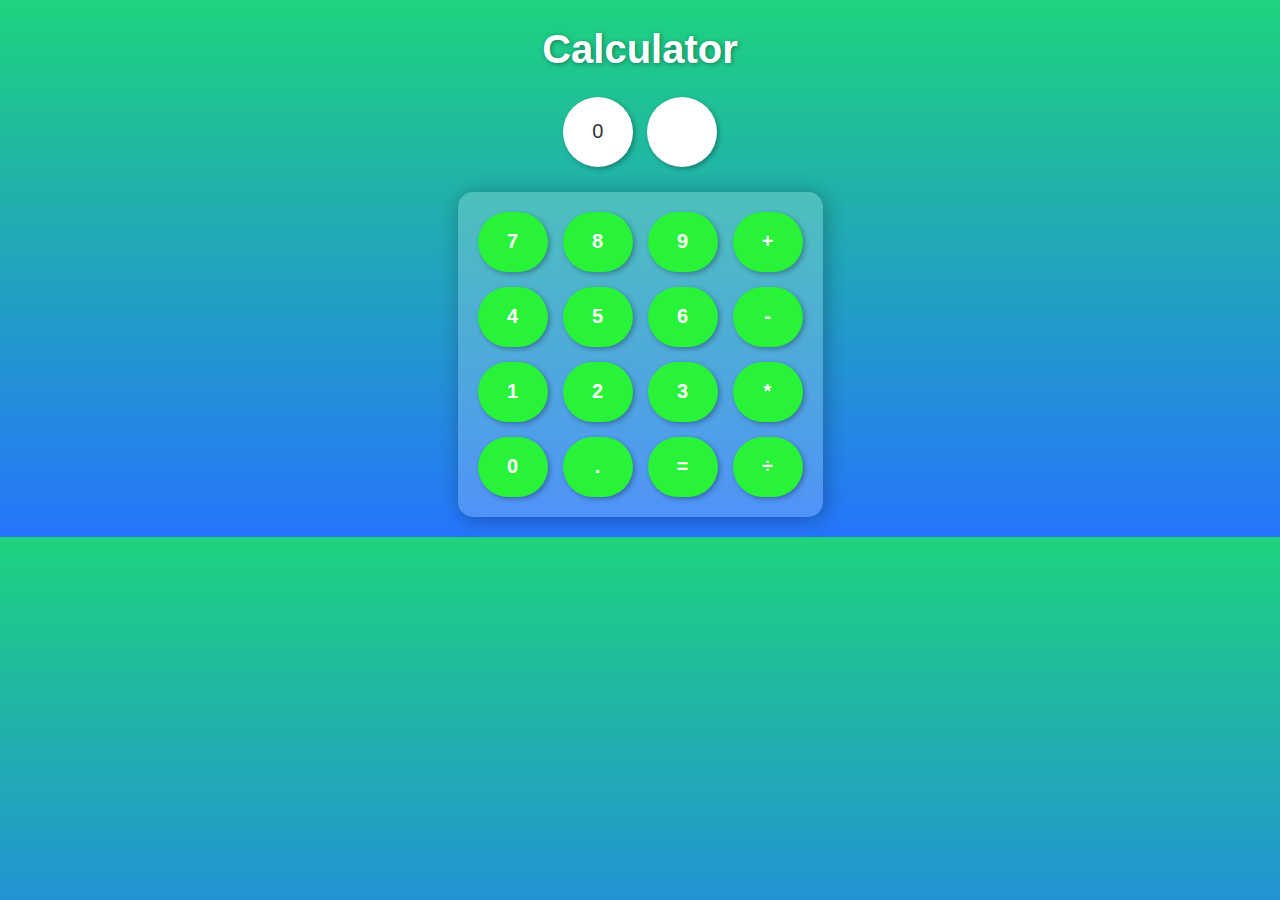
<file: calculator/index.html>
<!DOCTYPE html>
<html lang="en">
<head>
    <meta charset="UTF-8">
    <meta name="viewport" content="width=device-width, initial-scale=1.0">
    <link rel="stylesheet" href="">
    <title>Calculator</title>
    <script src="./js/numbers.js"></script>
    <script src="./js/operations.js"></script>
    <style>
     body {
            font-family: Arial, sans-serif;
            text-align: center;
            margin: 20px;
            background: linear-gradient(to bottom, #1ed37e, #2575fc);
            color: white;
        }

        h1 {
            margin-bottom: 20px;
            font-size: 2.5em;
            text-shadow: 1px 1px 5px rgba(0, 0, 0, 0.4);
        }
        .inputs-container {
            margin-bottom: 20px;
        }
        .inputs-container input {
            width: 120px;
            height: 40px;
            font-size: 18px;
            margin: 5px;
            text-align: center;
            border: none;
            border-radius: 8px;
            background: #fff;
            color: #333;
            box-shadow: 2px 2px 5px rgba(0, 0, 0, 0.3);
        }
        .inputs-container input:focus {
            outline: none;
            border: 2px solid #6a11cb;
        }
        .calculator {
            display: inline-grid;
            grid-template-columns: repeat(4, 70px);
            grid-gap: 15px;
            justify-content: center;
            padding: 20px;
            background: #ffffff33;
            border-radius: 15px;
            box-shadow: 2px 2px 20px rgba(0, 0, 0, 0.3);
        }
        input[type="text"] {
            grid-column: span 4;
            height: 50px;
            width: 50px;
            font-size: 20px;
            text-align: center;
            padding: 10px;
            border: none;
            border-radius: 50px;
            background: #fff;
            color: #333;
            box-shadow: 2px 2px 5px rgba(0, 0, 0, 0.3);
        }
        input[type="text"]:focus {
            outline: none;
            border: 2px solid #6a11cb;
        }
        button {
            height: 60px;
            font-size: 20px;
            font-weight: bold;
            cursor: pointer;
            border-radius: 100px;
            border: none;
            background: #28f339;
            color: white;
            box-shadow: 2px 2px 5px rgba(0, 0, 0, 0.3);
            transition: all 0.3s ease;
        }
        button:hover {
            background: #084fe7;
            transform: scale(1.05);
        }
        button:active {
            background: #34df12;
            box-shadow: inset 2px 2px 5px rgba(0, 0, 0, 0.2);
        }
        button:focus {
            outline: none;
        }
    </style>
</head>
<body>
    <h1>Calculator</h1>

    <div class="inputs-container">
        <input type="text" id="display1" value="0" readonly>
        <input type="text" id="display2" placeholder="" style="display: none;">
        <input type="text" id="operator" placeholder="">
    </div>

    <div class="calculator">
        <button onclick="seven()">7</button>
        <button onclick="eight()">8</button>
        <button onclick="nine()">9</button>
        <button onclick="sum()">+</button>

        <button onclick="four()">4</button>
        <button onclick="five()">5</button>
        <button onclick="six()">6</button>
        <button onclick="sub()">-</button>

        <button onclick="one()">1</button>
        <button onclick="two()">2</button>
        <button onclick="three()">3</button>
        <button onclick="mul()">*</button>

        <button onclick="zero()">0</button>
        <button onclick="dot()">.</button>
        <button onclick="equal()">=</button>
        <button onclick="div()">÷</button>
    </div>
</body>
</html>
</file>
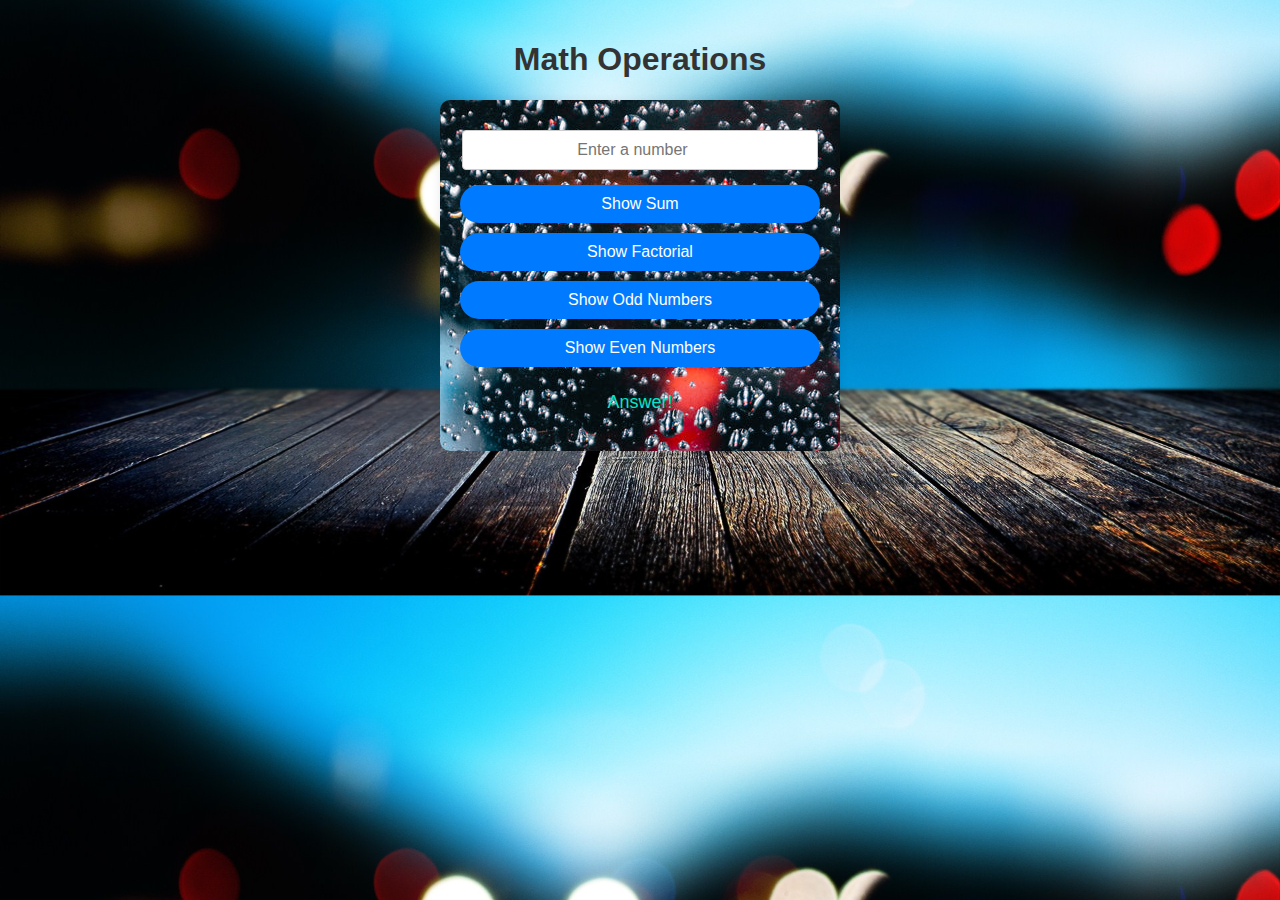
<file: loop/index.html>
<!DOCTYPE html>
<html lang="en">
<head>
    <meta charset="UTF-8">
    <meta name="viewport" content="width=device-width, initial-scale=1.0">
    <title>Math Operations</title>
    <link rel="stylesheet" href="css/style.css">
    <script src="./js/math.js" defer></script>
</head>
<body>
    <div class="container">
        <h1>Math Operations</h1>
        <div class="box">
            <input type="number" id="number" placeholder="Enter a number" />
            <div class="button-container">
                <button type="button" onclick="add()">Show Sum</button>
                <button type="button" onclick="fac()">Show Factorial</button>
                <button type="button" onclick="odd()">Show Odd Numbers</button>
                <button type="button" onclick="even()">Show Even Numbers</button>
            </div>
            <p id="display" class="result">Answer!</p>
        </div>
    </div>
</body>
</html>
</file>
<file: loop/css/style.css>
body {
    font-family: Arial, sans-serif;
    background-color: #66e213;
    margin: 0;
    padding: 20px;
    background-image: url('../image/bm.jpg');
    background-position: center;
    background-size: 100%;
}

.container {
    max-width: 400px;
    margin: auto;
    text-align: center;
}

h1 {
    color: #333;
}

.box {
    background: white;
    padding: 20px;
    border-radius: 10px;
    box-shadow: 0 2px 10px rgba(0, 0, 0, 0.1);
    margin-top: 20px;
    background-image: url('../image/city-lights-through-rain-window.jpg');

}

input[type="number"] {
    width: 93%;
    padding: 10px;
    margin: 10px 0;
    border: 1px solid #ccc;
    border-radius: 4px;
    font-size: 16px;
    text-align: center;
}

.button-container {
    display: flex;
    flex-direction: column;
}

button {
    background-color: #007BFF;
    color: white;
    border: none;
    padding: 10px;
    margin: 5px 0;
    border-radius: 100px;
    cursor: pointer;
    font-size: 16px;
    transition: background-color 0.3s;  
}

button:hover {
    background-color: #0056b3;
}

.result {
    margin-top: 20px;
    font-size: 18px;
    color: #09e4c7;
}
</file>
